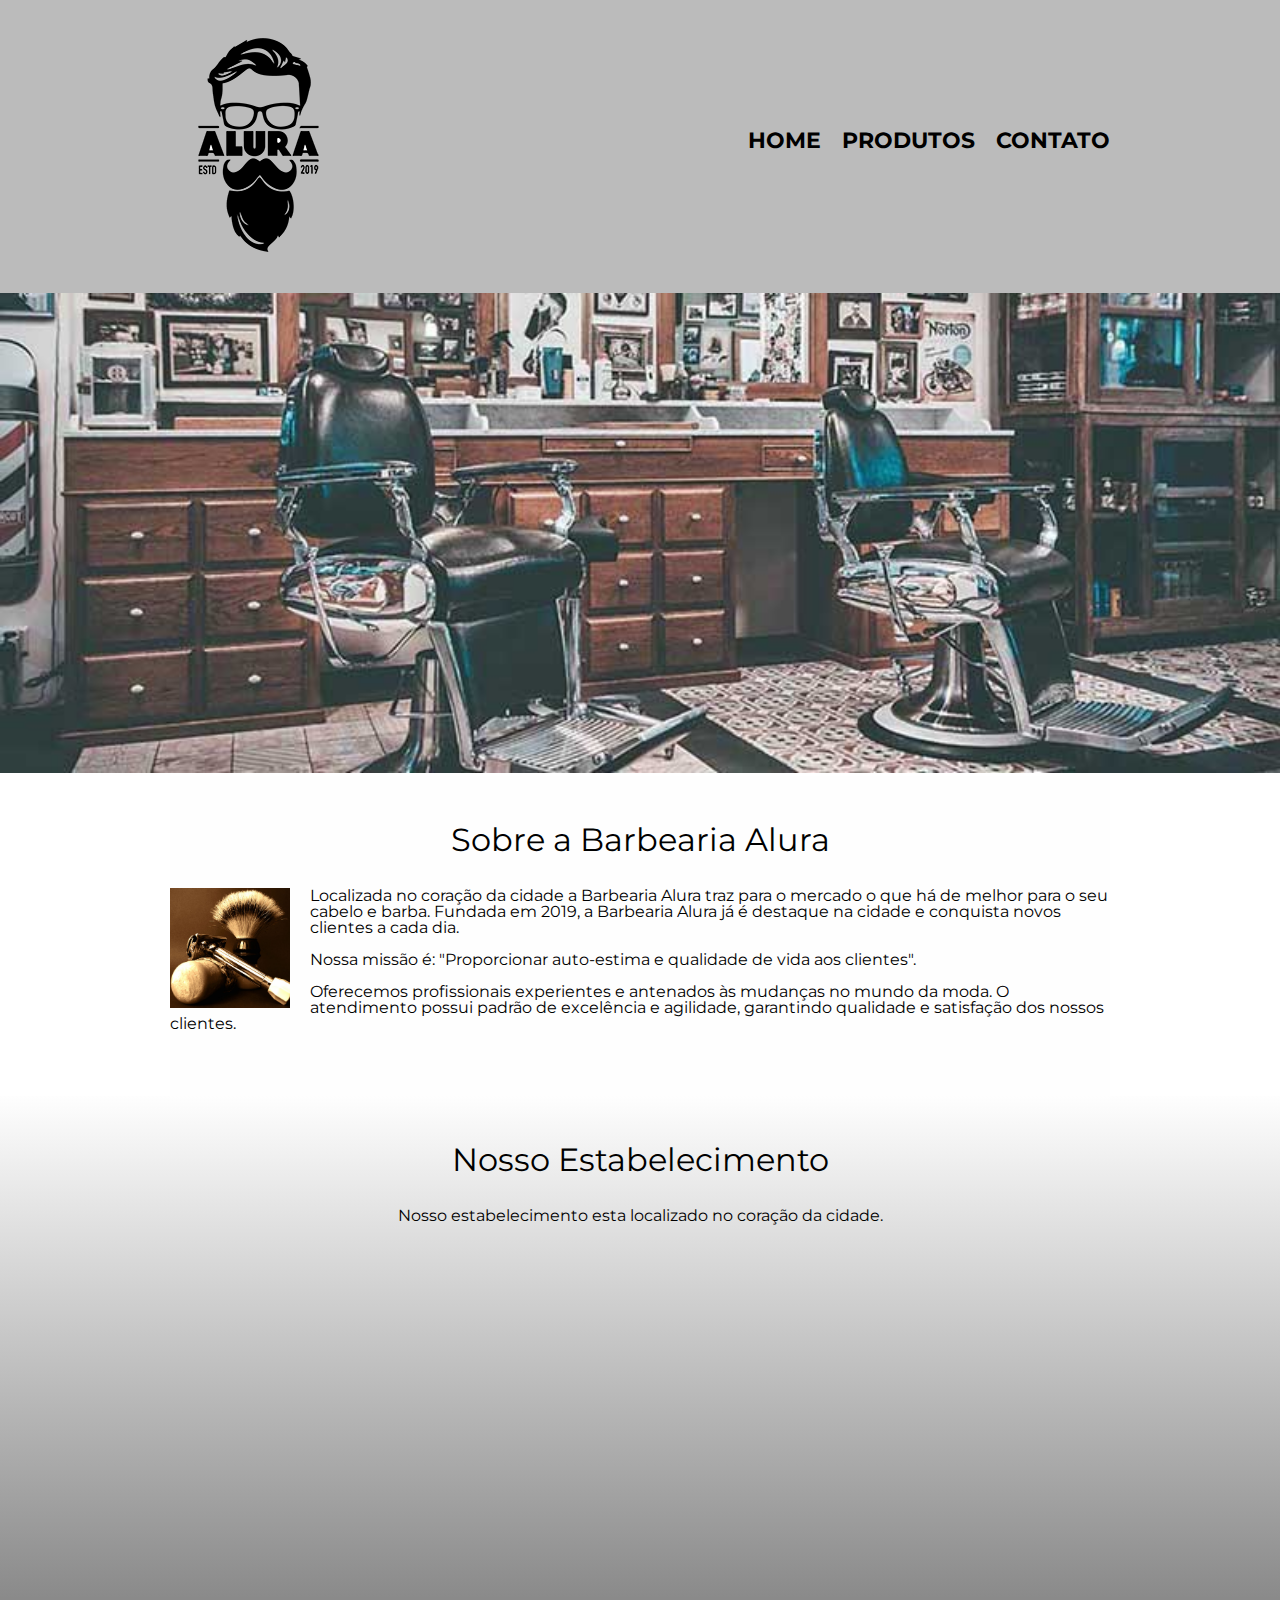
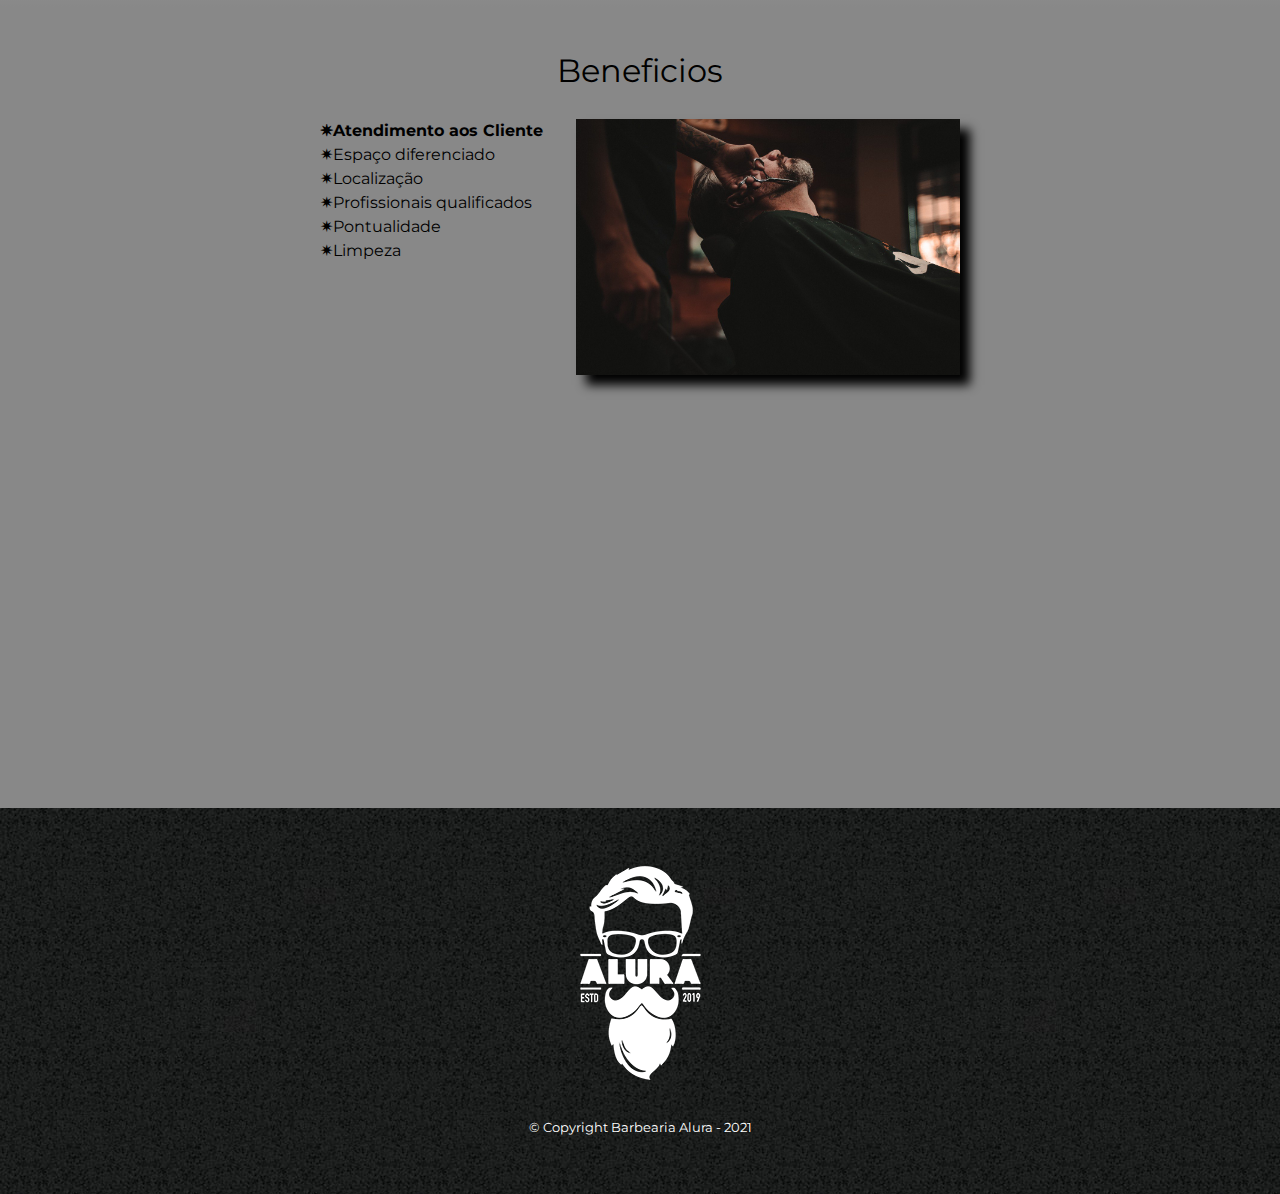
<file: index.html>
<!DOCTYPE html>
<html lang="pt-br">
	<head>
		<meta charset="utf-8">
		<meta name="viewport" content="width=device-width">
		<title>Barbearia Alura</title>

		<link rel="stylesheet" href="reset.css">
		<link rel="stylesheet" href="style.css">
		<!--importação de fonte do google fonts-->
		<link rel="preconnect" href="https://fonts.googleapis.com">
		<link rel="preconnect" href="https://fonts.gstatic.com" crossorigin>
		<link href="https://fonts.googleapis.com/css2?family=Montserrat:wght@300&display=swap" rel="stylesheet">
	</head>
	<body>
		<header>
			<div class="caixa">
				<h1><img src="logo.png"></h1>

				<nav>
					<ul>
						<li><a href="index.html">Home<a></li>
						<li><a href="produtos.html">Produtos<a></li>
						<li><a href="contato.html">Contato<a></li>
					</ul>
				</nav>
			</div>
		</header>

		<img class="banner"; src="banner.jpg">

		<main>
			<section class="principal">
				<h2 class="titulo-principal">Sobre a Barbearia Alura</h2>
				<img class="utensilios"src="utensilios.jpg" alt="Utensilios de um barbeiro.">

				<p>Localizada no coração da cidade a <strong>Barbearia Alura</strong> traz para o mercado o que há de melhor para o seu cabelo e barba. Fundada em 2019, a Barbearia Alura já é destaque na cidade e conquista novos clientes a cada dia.</p>

				<p id="missao"><em>Nossa missão é: <strong>"Proporcionar auto-estima e qualidade de vida aos clientes".</strong></em></p>

				<p>Oferecemos profissionais experientes e antenados às mudanças no mundo da moda. O atendimento possui padrão de excelência e agilidade, garantindo qualidade e satisfação dos nossos clientes.</p>	
			</section>
			
			<section class="mapa">
				<h3 class="titulo-principal">Nosso Estabelecimento</h3>	
				<p>Nosso estabelecimento esta localizado no coração da cidade.</p>
				
				<div class="mapa-conteudo">
					<iframe src="https://www.google.com/maps/embed?pb=!1m18!1m12!1m3!1d3656.448461139042!2d-46.63465338459586!3d-23.588244284669617!2m3!1f0!2f0!3f0!3m2!1i1024!2i768!4f13.1!3m3!1m2!1s0x94ce5a2b2ed7f3a1%3A0xab35da2f5ca62674!2sCaelum%20-%20Escola%20de%20Tecnologia!5e0!3m2!1spt-BR!2sbr!4v1632484371639!5m2!1spt-BR!2sbr" width="100%" height="300" frameborder="0" style="border:0;" allowfullscreen=""></iframe>
				</div>

			</section>

			<section class="beneficios">
				<h3 class="titulo-principal">Beneficios</h3>

				<div class="conteudo-beneficios">
					<ul class="lista-beneficios">
						<li class="itens">Atendimento aos Cliente</li>
						<li class="itens">Espaço diferenciado</li>
						<li class="itens">Localização</li>
						<li class="itens">Profissionais qualificados</li>
						<li class="itens">Pontualidade</li>
						<li class="itens">Limpeza</li>
					
					</ul><img src="beneficios.jpg" class="imagem-beneficios">
				</div>

				<div class="video">
					<iframe width="100%" height="315" src="https://www.youtube.com/embed/wcVVXUV0YUY" title="YouTube video player" frameborder="0" allow="accelerometer; autoplay; clipboard-write; encrypted-media; gyroscope; picture-in-picture" allowfullscreen></iframe>
				</div>
			</section>	

		</main>

		<footer>
			<img src="logo-branco.png">
			<p class="copyright"> &copy; Copyright Barbearia Alura - 2021
		</footer>

	</body>
</html>
</file>
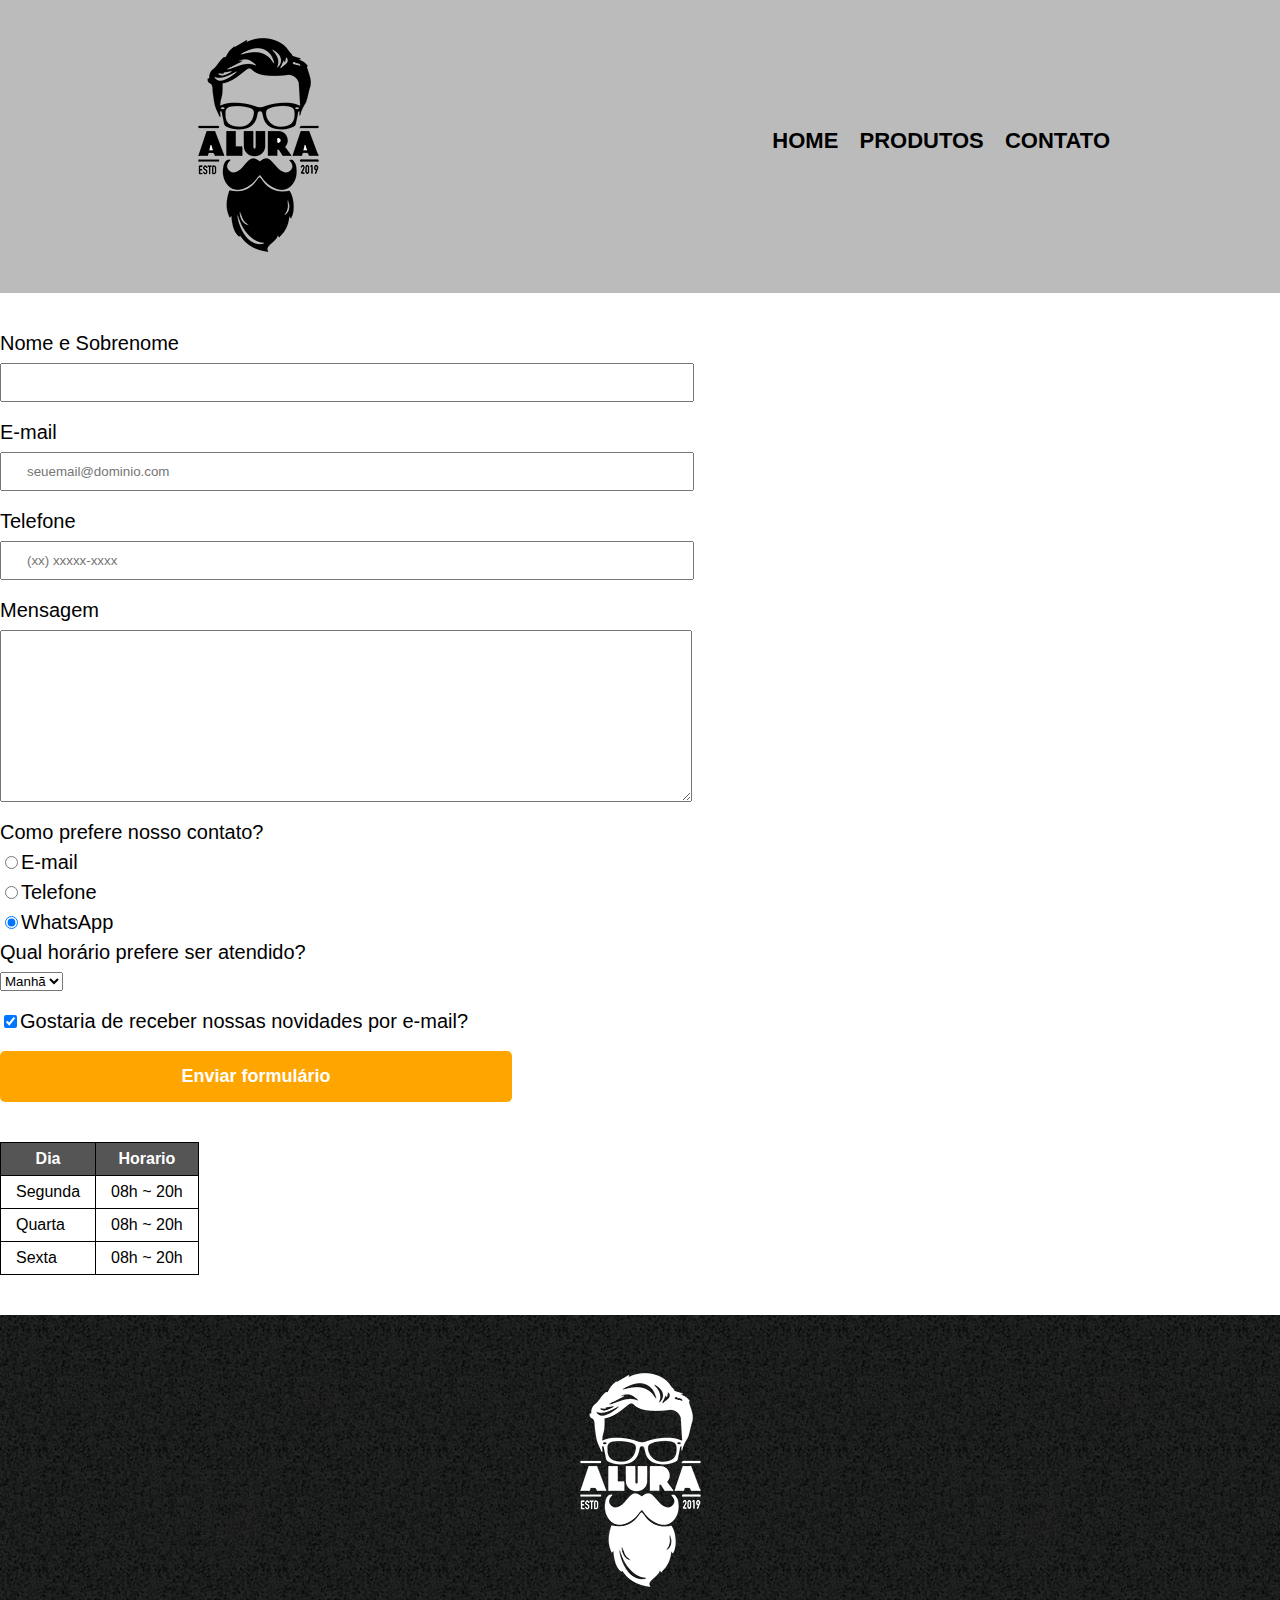
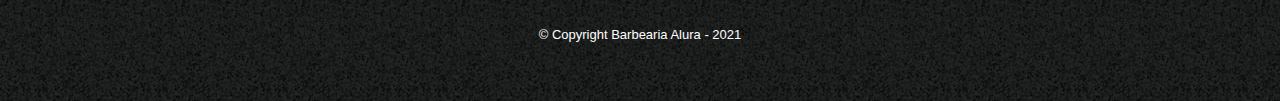
<file: contato.html>
<!DOCTYPE html>
<html>
	<head>
		<meta charset="utf-8">
		<title>Contato - Barbearia Alura</title>
		<link rel="stylesheet" href="reset.css">
		<link rel="stylesheet" href="style.css">

	</head>
	<body>
		<header>
			<div class="caixa">
				<h1><img src="logo.png" alt="Logo da Barbearia Alura"></h1>

				<nav>
					<ul>
						<li><a href="index.html">Home<a></li>
						<li><a href="produtos.html">Produtos<a></li>
						<li><a href="contato.html">Contato<a></li>
					</ul>
				</nav>
			</div>
		</header>

		<main>
			<form>
				<label for="nomesobrenome"> Nome e Sobrenome</label>
				<input type="text" id="nomesobrenome" class="input-padrao" required>

				<label for="email">E-mail</label>
				<input type="email" id="email"class="input-padrao" required placeholder="seuemail@dominio.com">

				<label for="telefone">Telefone</label>
				<input type="tel" id="telefone"class="input-padrao" required placeholder="(xx) xxxxx-xxxx">

				<label for="mensagem">Mensagem</label>
				<textarea cols="73" rows="10" id="mensagem"class="input-padrao" required></textarea>

				<fieldset>
					<legend>Como prefere nosso contato?</legend>
					<label for="radio-email"><input type="radio" value="email" id="radio-email" name="contato">E-mail</label>
					
					<label for="radio-telefone"><input type="radio" value="telefone" id="radio-telefone" name="contato">Telefone</label>
					
					<label for="radio-whatsapp"><input type="radio" value="whatsApp" checked id="radio-whatsapp" name="contato">WhatsApp</label>
				</fieldset>

				<fieldset>
					<legend>Qual horário prefere ser atendido?</legend>
					<select>
						<option>Manhã</option>
						<option>Tarde</option>
						<option>Noite</option>
					</select>
				</fieldset>

				<label class="checkbox"><input type="checkbox" name="" checked>Gostaria de receber nossas novidades por e-mail?</label>

				<input type="submit" value="Enviar formulário" name="contato" class="enviar">
			</form>

			<table>
				<thead>
					<tr>
						<th>Dia</th>
						<th>Horario</th>
					</tr>
				</thead>
				<tbody>
					<tr>
						<td>Segunda</td> <!-- para fazer a celula ocupar mais colunas com apenas frase tipo Mesclar varias celulas usa-se colspan="quantidade de colunas. fica assim <td colspan="5">-->
						<td>08h ~ 20h</td>
					</tr>
					<tr>
						<td>Quarta</td>
						<td>08h ~ 20h</td>
					</tr>
					<tr>
						<td>Sexta</td>
						<td>08h ~ 20h</td>
					</tr>
				</tbody>
			</table>
			
		</main>

		<footer>
			<img src="logo-branco.png" alt="Logo da Barbearia Alura">
			<p class="copyright"> &copy; Copyright Barbearia Alura - 2021
		</footer>

	</body>
</html>
</file>
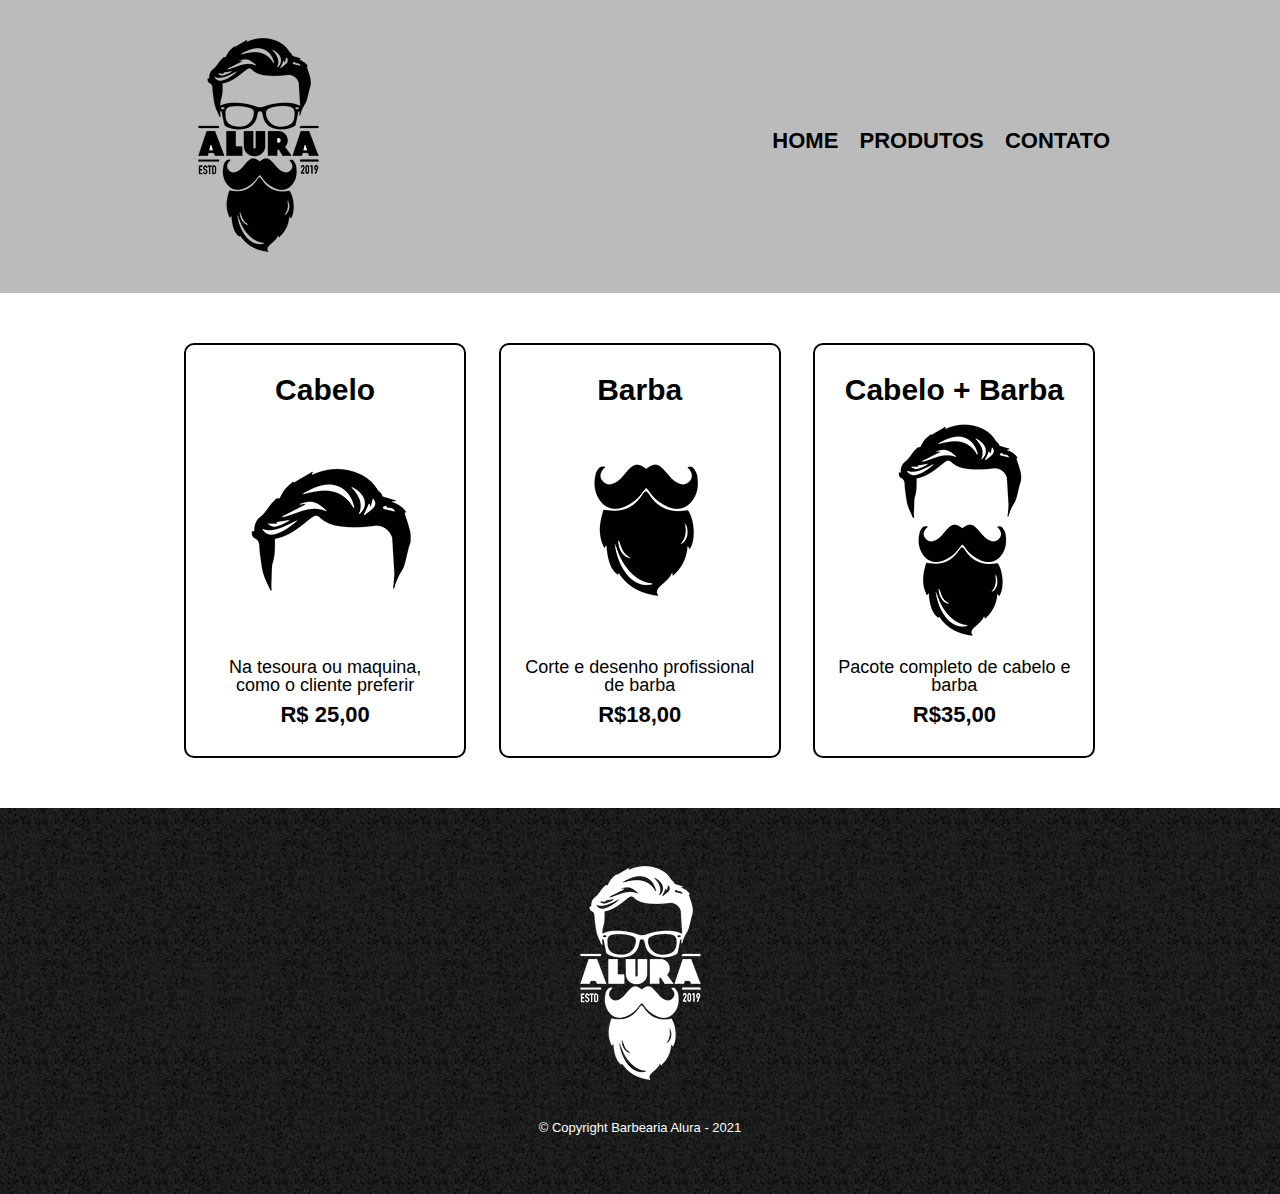
<file: produtos.html>
<!DOCTYPE html>
<html>
	<head>
		<meta charset="utf-8">
		<title>Produtos - Barbearia Alura</title>
		<link rel="stylesheet" href="reset.css">
		<link rel="stylesheet" href="style.css">

	</head>
	<body>
		<header>
			<div class="caixa">
				<h1><img src="logo.png"></h1>

				<nav>
					<ul>
						<li><a href="index.html">Home<a></li>
						<li><a href="produtos.html">Produtos<a></li>
						<li><a href="contato.html">Contato<a></li>
					</ul>
				</nav>
			</div>
		</header>

		<main>
			<ul class="produtos">
				<li>
					<h2>Cabelo</h2>
					<img src="cabelo.jpg">
					<p class="produtos-descricao">Na tesoura ou maquina, como o cliente preferir</p>
					<p class="produto-preco">R$ 25,00</p>
				</li>
				<li>
					<h2>Barba</h2>
					<img src="barba.jpg">
					<p class="produtos-descricao"> Corte e desenho profissional de barba</p>
					<p class="produto-preco">R$18,00</p>
				</li>
				<li>
					<h2>Cabelo + Barba</h2>
					<img src="cabelo+barba.jpg">
					<p class="produtos-descricao">Pacote completo de cabelo e barba</p>
					<p class="produto-preco">R$35,00</p>
				</li>
			</ul>
		</main>

		<footer>
			<img src="logo-branco.png">
			<p class="copyright"> &copy; Copyright Barbearia Alura - 2021
		</footer>

	</body>
</html>
</file>
<file: style.css>
body {
	font-family: 'Montserrat', sans-serif;
}

header {
	background: #bbbbbb;
	padding: 20px 0 ;
}

.caixa {
	position: relative;
	width: 940px;
	margin: 0 auto ;

}
nav {
	position: absolute;
	top:  110px;
	right: 0;
}
nav li {
	display: inline;
	margin: 0 0 0 15px;
}
nav a {
	text-transform: uppercase;
	color: #000000;
	font-weight: bold;
	font-size: 22px;
	text-decoration: none;
}
nav a:hover { /*o hover nada mais é do que uma ações que posso atribuir quando o mause estiver em cima do objeto escolhido no caso os links que estão dentro de nav*/
	color: #c78c19;
	text-decoration: underline;
}
.produtos {
	width: 940px;
	margin: 0 auto;
	padding: 50px 0;
}
.produtos li {
	display: inline-block;
	text-align: center;
	width: 30%;
	vertical-align: top;
	margin: 0 1.5%;
	padding: 30px 20px;
	box-sizing: border-box;
	border: 2px solid #000000; /*para adicionar bordas - largura, tipo e cor*/
	border-radius: 10px;/*para arredondar todos os cantos das bordas*/
}
.produtos li:hover {/*hover quando passamos o mause em cima*/
	border-color: #c78c19;
}
.produtos li:active {/*active quando clicamos(ativamos) o mause*/
	border-color: #088c19;
}
.produtos li:hover h2 {
	font-size: 34px;
}

.produtos h2 {
	font-size: 30px;
	font-weight: bold;
}
.produtos-descricao {
	font-size: 18px;
}
.produto-preco {
	font-size: 22px;
	font-weight: bold;
	margin-top: 10px;
}

footer {
	text-align: center;
	background: url("bg.jpg");
	padding: 40px 0;
}

.copyright{
	color: #ffffff;
	font-size: 13px;
	margin: 20px;
}

main{
	
}

form {
	margin: 40px 0;
}

form label, form legend {
	display: block;
	font-size: 20px;
	margin: 0 0 10px;
}
.input-padrao {
	display: block;
	margin: 0 0 20px;
	padding: 10px 25px ;
	width: 50%;
}

.checkbox {
	margin: 20px 0;
}

.enviar {
	width: 40%;
	padding: 15px 0;
	background: orange;
	color: white;
	font-weight: bold;
	font-size: 18px;
	border: none;
	border-radius: 5px;
	transition: 1s all;/* para adicionar um tempo de transição ex. cor do botão quando selecionado o all significa que todos as transições demore o tempo escolhido*/
	cursor: pointer;
}

.enviar:hover {
	background: darkorange;
	transform: scale(1.2); /*existem varios tipos de transformações, precisamos apenas ter atenção quando utilizar para uma não sobrescrever a outra, por isso o ideal é que coloquemos tentro da mesma fução separados apenas por espaços*/
}

table {
	margin: 20px 0 40px;
}

thead {
	background: #555555;
	color: white;
	font-weight: bold;
}

td, th {
	border: 1px solid #000000;
	padding: 8px 15px; /*espaçamento 1º laterais 2º cima e baixo*/
}

/*css da pagina inicial*/
.banner {
	width: 100%;
}

.titulo-principal {
	text-align: center;
	font-size: 2em;
	margin: 0 0 1em;
	clear:left;/*usado para limpar o float*/
}

.principal{
	padding: 3em 0;
	background: #FEFEFE;
	width: 940px;
	margin: 0 auto;
}

.principal p {
	margin: 0 0 1em;
}
.principal strong {
	font-size: bold;
}
.principal em{
	font-size: italic;
}

.utensilios{
	width: 120px;
	float: left;/*float usado para fazer a imagem ""flutuar" para que os textos fiquem em vota da img */
	margin-right: 20px;
	/*a função "margin 0 1 2 3" (cima, direita, baixo, esquerda)ela determina margem para todos os lados sentido horario, podem podemos usar tambem ex margin-rigth para a direita.*/
}

.mapa {
	padding: 3em 0;
	background: linear-gradient(#FEFEFE,#888888);/* O interessante dessa propriedade é que podemos adiciconar quantas cores quisermos, que o CSS irá administrá-las automaticamente. É possível, inclusive, ajustar a inclinação das cores, por exemplo 45deg e então ficarão posicionadas em 45º.
.mapa {
	padding:3em 0;
    background: linear-gradient(45deg, orange, blue, red, black);}
    Como estamos utilizando quatro cores no exemplo, há valores subentendidos em cada uma delas, na sequência: 0%, 25%, 50%, e 75% para a última cor da sequência. Mas podemos manipular esses valores de acordo com nosso interesse , como definir que orange, por exemplo, terá o valor de 50%.
.mapa {
    padding:3em 0;
    background: linear-gradient(45deg, orange 50%, blue, red, black);}
Além do degradê linear(linear-gradient) temos ainda a opção radial(radial-gradient), que organiza a transição de cores de maneira circular. Nosso site terá uma gradação de cinza linear*/

}
.mapa-conteudo {
	width: 940px;
	margin: 0 auto;
}
.mapa p{
	margin: 0 0 2em;
	text-align: center;	
}

.beneficios {
	padding: 3em 0;
	background: #888888;
}
.conteudo-beneficios {
	width: 640px;
	margin: 0 auto;
}

.lista-beneficios {
	width: 40%;
	display: inline-block;
	vertical-align: top;
}

.itens	{
	line-height: 1.5;
}
.itens:first-child { /* (.itens: firt-child) ele atribui minha configuração apenas para o primeiro elemento da classe itens, assim tambem posso usar o last-child para atribuir ao ultimo elemento da classe, podemos usar qualquer item com exclusividade usamos a tag (.item: nth-child(3){...}, e se eu quiser usar todos os elementos pares da lista usamos 2n veja (.item: nth-child(2n){...})   aqui colocamos qual elemento gostariamos de trabalhar.      . isso se da ao novo css3 */
	font-weight: bold;
}
.itens:before{ /*before e after é para colocar algum item ou configução antes ou depoisdo conteudo, este item apare como não selecionavel */
	content:"✷";
}
.imagem-beneficios {
	width: 60%;	
	opacity: 1;/*opacidade tipo um insufilme em cima do conteudo*/
	transition: 400ms;
	box-shadow: 10px 10px 10px 0 #000000;
}
.imagem-beneficios:hover {
	opacity: 0.3;
}

.video {
	width: 560px;
	margin: 2em auto;
}

@media screen and (max-width: 480px){
	.caixa, .principal, .conteudo-beneficios, .mapa-conteudo, .video {
		width: auto;
	}
	h1 {
		text-align: center;
	}
	nav {
		position: static;
	}
	.lista-beneficios, .imagem-beneficios{
		width: 100%;
	}

}
</file>
